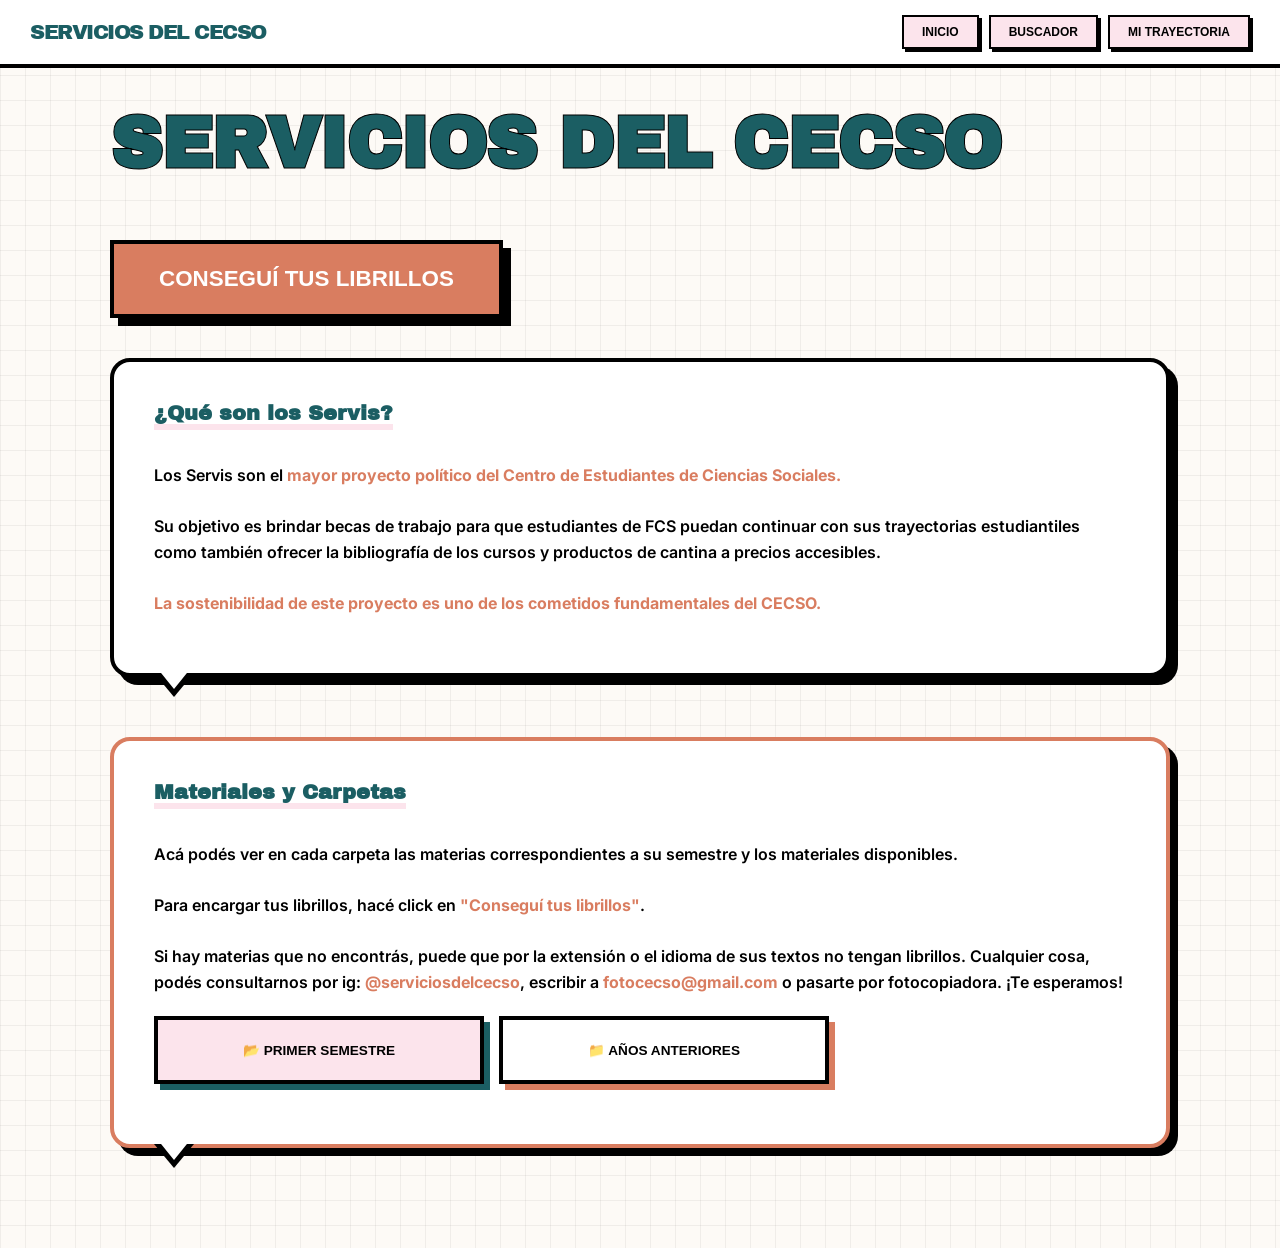
<file: index.html>
<!DOCTYPE html>
<html lang="es">
<head>
  <meta charset="UTF-8"/>
  <title>Servicios del CECSo — ¡Conseguí tus librillos!</title>
  <meta name="viewport" content="width=device-width,initial-scale=1.0, maximum-scale=1.0, user-scalable=no"/>
  <link href="https://fonts.googleapis.com/css2?family=Archivo+Black&family=Inter:wght@300;400;600;700;900&display=swap" rel="stylesheet">
  <link rel="stylesheet" href="style.css">
</head>

<body>

  <nav class="navbar">
      <div class="brand font-logo" onclick="navegar('inicio')">Servicios del CECSo</div>
      <div class="nav-links">
          <button onclick="navegar('inicio')">Inicio</button>
          <button onclick="navegar('app')">Buscador</button>
          <button onclick="navegar('trayectoria')">Mi Trayectoria</button>
      </div>
  </nav>

  <div id="cart-toggle-btn" onclick="toggleCartView()">🛒 Mi Pedido: $0</div>

  <section id="seccion-inicio">
    <div class="hero">
        <h1 class="font-logo">Servicios del CECSo</h1>
        <br>
        <button class="btn-cta-top" onclick="navegar('app')">Conseguí tus librillos</button>
    </div>

    <div class="neo-bubble">
        <h2>¿Qué son los Servis?</h2>
        <p>Los Servis son el <strong>mayor proyecto político del Centro de Estudiantes de Ciencias Sociales.</strong><br><br>
        Su objetivo es brindar becas de trabajo para que estudiantes de FCS puedan continuar con sus trayectorias estudiantiles como también ofrecer la bibliografía de los cursos y productos de cantina a precios accesibles.<br><br>
        <strong>La sostenibilidad de este proyecto es uno de los cometidos fundamentales del CECSO.</strong></p>
    </div>

    <div class="neo-bubble" style="border-color: var(--terracota);">
        <h2>Materiales y Carpetas</h2>
        <p>Acá podés ver en cada carpeta las materias correspondientes a su semestre y los materiales disponibles.<br><br>
        Para encargar tus librillos, hacé click en <strong>"Conseguí tus librillos"</strong>.<br><br>
        Si hay materias que no encontrás, puede que por la extensión o el idioma de sus textos no tengan librillos. Cualquier cosa, podés consultarnos por ig: <strong>@serviciosdelcecso</strong>, escribir a <strong>fotocecso@gmail.com</strong> o pasarte por fotocopiadora. ¡Te esperamos!</p>
        
        <div style="display: flex; gap: 15px; flex-wrap: wrap; margin-top: 20px;">
            <button class="btn-choice" style="max-width: 330px; font-size: 0.85rem; background: var(--rosa-suave); flex: 1; min-width: 250px;" onclick="window.open('https://drive.google.com/drive/folders/1FHf3V4HAhwpLYOpaevKk3GsVMGEFqgXs', '_blank')">
                📂 Primer Semestre
            </button>
            <button class="btn-choice" style="max-width: 330px; font-size: 0.85rem; flex: 1; min-width: 250px;" onclick="window.open('https://drive.google.com/drive/folders/16w8F8sBeJSbU2rO11O8owofr13l4ZIyK', '_blank')">
                📁 Años anteriores
            </button>
        </div>
    </div>
  </section>

  <section id="seccion-trayectoria">
      <div class="trayectoria-header">
          <h2 class="trayectoria-header-title">Mi Trayectoria</h2>
          <p class="trayectoria-subtitle">Seleccioná qué vas a cursar, marcá lo que ya hiciste y armá tu plan.<br><span style="font-size:0.9rem; font-weight:400;">Tus datos se guardan solo en este dispositivo.</span></p>
          <p style="font-size: 0.8rem; color: var(--terracota); margin-top: 0; margin-bottom: 25px; line-height: 1.4;">
            <em>⚠️ <strong>Aviso:</strong> Para simplificar la información de la página, no se aclaran todas las previaturas ni se sugieren trayectorias. Consultá siempre la información oficial en la página de FCS.</em>
          </p>
          <div style="margin-top: 20px; display: flex; gap: 10px; justify-content: center; flex-wrap: wrap;">
               <button class="btn-carrera" onclick="cargarPlan('ciclo_inicial')">Ciclo Inicial</button>
               <button class="btn-carrera" onclick="cargarPlan('ciencia_politica')">Ciencia Política</button>
               <button class="btn-carrera" onclick="cargarPlan('desarrollo')">Desarrollo</button>
               <button class="btn-carrera" onclick="cargarPlan('sociologia')">Sociología</button>
               <button class="btn-carrera" onclick="cargarPlan('trabajo_social')">Trabajo Social</button>
          </div>
      </div>

      <div id="este-semestre-container" style="display: none; max-width: 900px; margin: 0 auto 40px auto;">
          <div style="display: flex; justify-content: space-between; align-items: flex-start; flex-wrap: wrap; gap: 15px;">
              <h3 style="font-family:'Archivo Black'; margin:0; color:var(--petroleo); font-size: 1.8rem;">🎯 Plan de semestre</h3>
              <div style="background: white; border: 3px solid var(--negro); padding: 8px 15px; border-radius: 50px; font-family: 'Archivo Black'; font-size: 1.1rem; box-shadow: 4px 4px 0px var(--negro);">
                  <span id="txt-creditos-semestre" style="color: var(--terracota);">0 cr.</span> / 52 cr. max
              </div>
          </div>
          <p id="alerta-creditos-semestre" style="display: none; background: #f8d7da; border: 2px solid #721c24; color: #721c24; padding: 12px; border-radius: 8px; font-weight: 700; margin-top: 15px; font-size: 0.9rem;"></p>
          <p style="font-weight: 600; margin-top: 20px;">Marcaste que vas a cursar las siguientes materias este semestre:</p>
          <ul id="lista-este-semestre"></ul>
          
          <button class="btn-cta-top" style="margin: 10px 0 0 0; padding: 15px 25px; font-size: 1.1rem; width:100%;" onclick="abrirModalLibrillosCursar()">
              📚 VER LIBRILLOS PARA CURSAR
          </button>
      </div>

      <div id="trayectoria-content" style="display: none;">
          <div class="panel-zen">
              <div class="panel-zen-info">
                  <h3 id="titulo-carrera-activa" class="titulo-zen"></h3>
              </div>
              <div class="panel-zen-acciones">
                  <button id="btn-estado-inscripcion" class="btn-estado" style="display:none; margin:0;" onclick="abrirModalInscripcion()">
                      📋 Ver Requisitos
                  </button>
                  <div class="contador-box">
                      <span id="texto-progreso-global" class="numero-zen">0 / 0 cr.</span>
                  </div>
              </div>
          </div>

          <div id="modulos-container">
              </div>

          <div class="asesoramiento-box">
              <h3>¿Dudas con tu trayectoria?</h3>
             <p style="font-size: 0.9rem; margin-bottom: 15px;">
    No hay una manera correcta de hacer la carrera, cada estudiante va armando su propia trayectoria educativa. Si te quedan dudas, ¡escribinos!
</p>
<select id="asesor_carrera" style="width: 100%; padding: 12px; margin-bottom: 10px; border: 2px solid var(--negro); border-radius: 5px; font-family: 'Inter', sans-serif; box-shadow: inset 2px 2px 5px rgba(0,0,0,0.05); outline: none;">
    <option value="ciclo_inicial">Ciclo Inicial</option>
    <option value="ciencia_politica">Ciencia Política</option>
    <option value="sociologia">Sociología</option>
    <option value="trabajo_social">Trabajo Social</option>
    <option value="desarrollo">Desarrollo</option>
</select>
<input type="text" id="asesor_email" placeholder="Tu contacto (mail o celular)">
<textarea id="asesor_consulta" placeholder="¿En qué te podemos ayudar?"></textarea>
<button class="btn-estado" style="width: 100%; background-color: var(--petroleo); color: white;" onclick="enviarAsesoramiento()">Enviar consulta</button></div>
          
          <div style="text-align: center; margin-top: 20px;">
              <button onclick="limpiarTodo()" style="background: none; border: none; text-decoration: underline; color: #999; font-size: 0.8rem; cursor: pointer;">Limpiar datos guardados</button>
          </div>
      </div>
  </section>

  <div id="modal-inscripcion" class="modal-overlay">
      <div class="modal-content">
          <button class="modal-close" onclick="cerrarModalInscripcion()">✕</button>
          <h3 style="font-family:'Archivo Black'; color:var(--petroleo); margin-top:0; font-size:1.5rem;">Estado de Inscripción</h3>
          <div id="modal-inscripcion-body" style="font-weight: 600; line-height:1.6;"></div>
      </div>
  </div>

  <div id="modal-optativas" class="modal-overlay">
      <div class="modal-content" style="max-width: 650px;">
          <button class="modal-close" onclick="cerrarModalOptativas()">✕</button>
          <h3 id="titulo-modal-optativas" style="font-family:'Archivo Black'; color:var(--petroleo); margin-top:0; font-size:1.5rem; margin-bottom: 5px;">Catálogo de Optativas</h3>
          <p style="font-weight: 600; font-size: 0.9rem; margin-top: 0; margin-bottom: 20px;">Explorá los programas de las materias optativas disponibles y armá tu semestre.</p>
          <input type="text" id="buscador-optativas" placeholder="🔍 Buscar por nombre de materia..." oninput="filtrarOptativas()">
          <div id="lista-optativas-modal"></div>
      </div>
  </div>

  <div id="modal-cursar-librillos" class="modal-overlay">
      <div class="modal-content" style="max-width: 650px; background: var(--crema-papel);">
          <button class="modal-close" onclick="cerrarModalLibrillosCursar()">✕</button>
          <h3 style="font-family:'Archivo Black'; color:var(--petroleo); margin-top:0; font-size:1.5rem; border-bottom: 4px solid var(--negro); padding-bottom: 10px;">Librillos para Cursar</h3>
          <div id="contenido-librillos-cursar" style="min-height: 100px; margin-bottom: 20px;"></div>
          <div style="background: white; border: var(--borde); padding: 20px; box-shadow: var(--sombra);">
              <div class="total-amount" id="display-total-cursar">$0</div>
              <div class="envio-wrapper" onclick="toggleEnvioCursar()">
                  <input type="checkbox" id="check-envio-cursar">
                  <label for="check-envio-cursar" class="envio-label">Envío al interior (+$100)</label>
              </div>
              <button class="btn-cta-top" style="width:100%; margin:0; padding:15px;" onclick="finalizarCompraCursar()">FINALIZAR COMPRA</button>
          </div>
      </div>
  </div>

  <div id="app-container">
      <div id="step-carrera" class="step-view">
          <h2 class="step-title">Elegí tu Carrera</h2>
          <div style="width: 100%; display: flex; flex-direction: column; align-items: center;">
              <button class="btn-choice" onclick="seleccionarCarrera('Ciclo Inicial')">Ciclo Inicial</button>
              <button class="btn-choice" onclick="seleccionarCarrera('Sociología')">Sociología</button>
              <button class="btn-choice" onclick="seleccionarCarrera('Trabajo Social')">Trabajo Social</button>
              <button class="btn-choice" onclick="seleccionarCarrera('Ciencia Política')">Ciencia Política</button>
              <button class="btn-choice" onclick="seleccionarCarrera('Desarrollo')">Desarrollo</button>
          </div>
      </div>
      <div id="step-semestre" class="step-view" style="display:none;">
          <h2 id="txt-carrera-header" class="step-title"></h2>
          <div style="width: 100%; display: flex; flex-direction: column; align-items: center;">
              <button class="btn-choice" onclick="seleccionarSemestre('Par')">Semestre Par</button>
              <button class="btn-choice" onclick="seleccionarSemestre('Impar')">Semestre Impar</button>
              <button class="btn-back" onclick="navegarApp('step-carrera')">← Volver</button>
          </div>
      </div>
      <div id="step-tipo" class="step-view" style="display:none;">
          <h2 id="txt-semestre-header" class="step-title"></h2>
          <div style="width: 100%; display: flex; flex-direction: column; align-items: center;">
              <button class="btn-choice" onclick="iniciarCarga('Obligatorias')">Materias Obligatorias</button>
              <button class="btn-choice" onclick="iniciarCarga('Optativas')">Materias Optativas</button>
              <button class="btn-back" onclick="navegarApp('step-semestre')">← Volver</button>
          </div>
      </div>
      <div id="step-catalogo" style="display:none;">
          <div style="text-align: center; margin-bottom: 40px;">
              <h2 id="txt-hoja-sel" class="step-title" style="border-bottom: 2px solid var(--rosa-suave); display: inline-block; font-size: 1.8rem;"></h2><br><br>
              <button class="btn-back" onclick="navegarApp('step-tipo')" style="margin-top:0; margin-bottom:20px;">← Elegir otro tipo</button><br>
              <input type="text" id="buscador-librillos" placeholder="🔍 Buscar materia..."/>
          </div>
          <div class="main-layout" style="display: flex; gap: 40px; align-items: flex-start;">
              <div id="lista-libros" class="grid-libros" style="flex:2;"></div>
              <div class="cart-box" id="carrito-panel">
                  <div style="display: flex; justify-content: space-between; align-items: center; border-bottom: 4px solid var(--negro); padding-bottom: 10px; margin-bottom: 20px;">
                      <h3 class="font-logo" style="margin:0; font-size: 1.1rem;">Tu Pedido</h3>
                      <button onclick="toggleCartView()" style="background: var(--rosa-suave); border: 2px solid #000; font-weight: 900; padding: 5px 10px; cursor: pointer;" class="mobile-only-btn">CERRAR ✕</button>
                  </div>
                  <div id="cart-items-container"></div>
                  <div class="total-amount" id="display-total">$0</div>
                  <div class="envio-wrapper" onclick="toggleEnvio()">
                      <input type="checkbox" id="check-envio">
                      <label for="check-envio" class="envio-label">Envío al interior (+$200)</label>
                  </div>
                  <button class="btn-cta-top" style="width:100%; margin:0; padding:20px;" onclick="finalizar()">FINALIZAR COMPRA</button>
              </div>
          </div>
      </div>
  </div>

  <script src="script.js"></script>
</body>
</html>
</file>
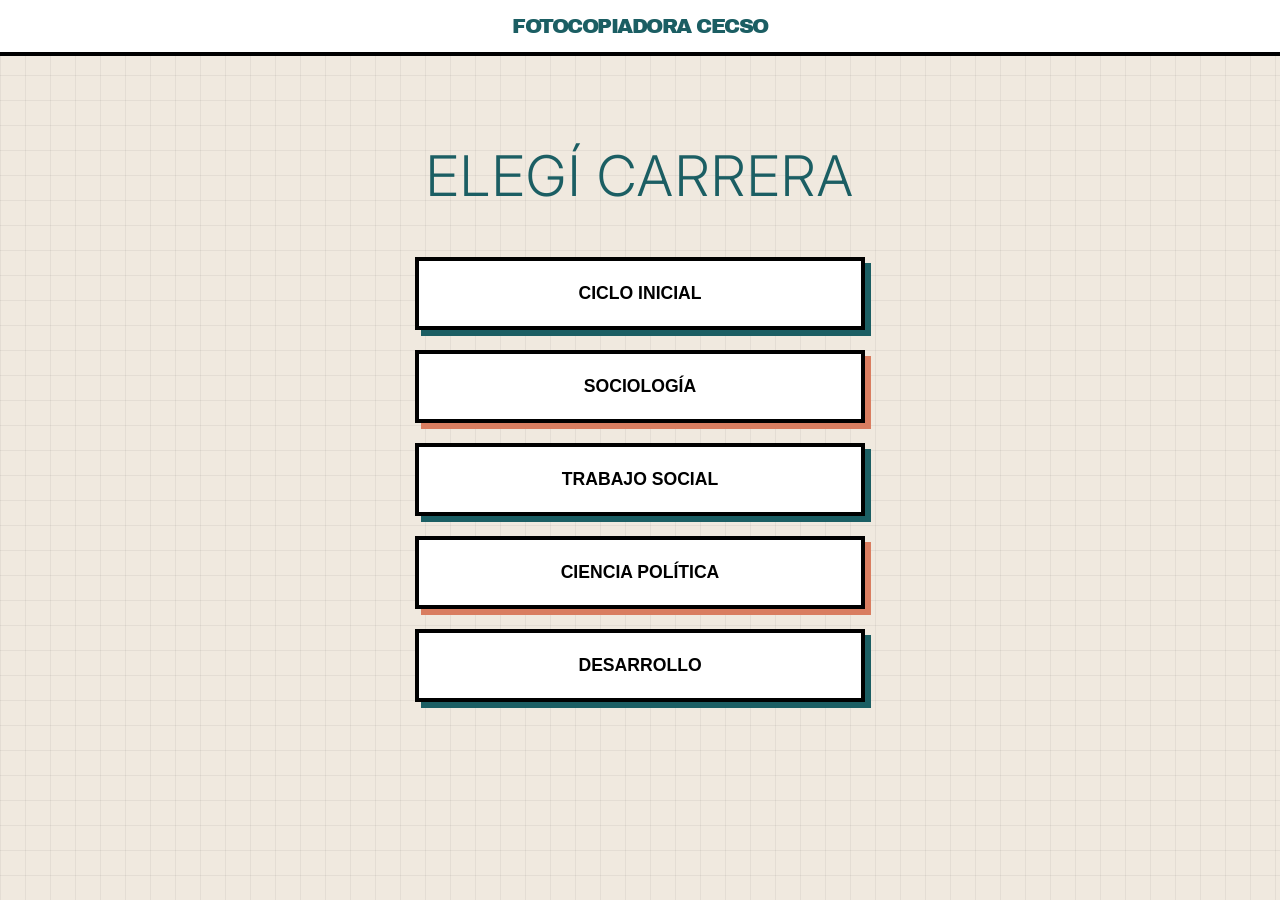
<file: presencial.html>
<!DOCTYPE html>
<html lang="es">
<head>
  <meta charset="UTF-8"/>
  <title>Presencial - CECSo</title>
  <meta name="viewport" content="width=device-width,initial-scale=1.0, maximum-scale=1.0, user-scalable=no"/>
  <link href="https://fonts.googleapis.com/css2?family=Archivo+Black&family=Inter:wght@300;400;600;700;900&display=swap" rel="stylesheet">
  <link rel="stylesheet" href="style.css">
</head>

<body style="background-color: #f0e9df;"> <nav class="navbar" style="justify-content: center;">
      <div class="brand font-logo">Fotocopiadora CECSO</div>
  </nav>

  <div id="cart-toggle-btn" onclick="toggleCartView()">🛒 Ver Pedido: $0</div>

  <div id="app-container" style="display: block; padding-top: 40px;">
      
      <div id="step-carrera" class="step-view">
          <h2 class="step-title" style="color: var(--petroleo);">Elegí Carrera</h2>
          <div style="width: 100%; display: flex; flex-direction: column; align-items: center;">
              <button class="btn-choice" onclick="seleccionarCarrera('Ciclo Inicial')">Ciclo Inicial</button>
              <button class="btn-choice" onclick="seleccionarCarrera('Sociología')">Sociología</button>
              <button class="btn-choice" onclick="seleccionarCarrera('Trabajo Social')">Trabajo Social</button>
              <button class="btn-choice" onclick="seleccionarCarrera('Ciencia Política')">Ciencia Política</button>
              <button class="btn-choice" onclick="seleccionarCarrera('Desarrollo')">Desarrollo</button>
          </div>
      </div>

      <div id="step-semestre" class="step-view" style="display:none;">
          <h2 id="txt-carrera-header" class="step-title"></h2>
          <div style="width: 100%; display: flex; flex-direction: column; align-items: center;">
              <button class="btn-choice" onclick="seleccionarSemestre('Par')">Semestre Par</button>
              <button class="btn-choice" onclick="seleccionarSemestre('Impar')">Semestre Impar</button>
              <button class="btn-back" onclick="navegarApp('step-carrera')">← Volver</button>
          </div>
      </div>

      <div id="step-tipo" class="step-view" style="display:none;">
          <h2 id="txt-semestre-header" class="step-title"></h2>
          <div style="width: 100%; display: flex; flex-direction: column; align-items: center;">
              <button class="btn-choice" onclick="iniciarCarga('Obligatorias')">Materias Obligatorias</button>
              <button class="btn-choice" onclick="iniciarCarga('Optativas')">Materias Optativas</button>
              <button class="btn-back" onclick="navegarApp('step-semestre')">← Volver</button>
          </div>
      </div>

      <div id="step-catalogo" style="display:none; max-width: 1200px; margin: 0 auto; padding: 0 20px;">
          <div style="text-align: center; margin-bottom: 40px;">
              <h2 id="txt-hoja-sel" class="step-title" style="border-bottom: 2px solid var(--rosa-suave); display: inline-block; font-size: 1.8rem;"></h2><br><br>
              <button class="btn-back" onclick="navegarApp('step-tipo')" style="margin-top:0; margin-bottom:20px;">← Elegir otro tipo</button><br>
              <input type="text" id="buscador-librillos" placeholder="🔍 Buscar materia..." style="padding: 15px; width: 100%; max-width: 500px; font-size: 1.1rem; border: 3px solid #000; border-radius: 8px;"/>
          </div>
          
          <div class="main-layout" style="display: flex; gap: 40px; align-items: flex-start;">
              <div id="lista-libros" class="grid-libros" style="flex:2;"></div>
              
              <div class="cart-box" id="carrito-panel">
                  <div style="display: flex; justify-content: space-between; align-items: center; border-bottom: 4px solid var(--negro); padding-bottom: 10px; margin-bottom: 20px;">
                      <h3 class="font-logo" style="margin:0; font-size: 1.1rem;">Pedido Presencial</h3>
                      <button onclick="toggleCartView()" style="background: var(--rosa-suave); border: 2px solid #000; font-weight: 900; padding: 5px 10px; cursor: pointer;" class="mobile-only-btn">CERRAR ✕</button>
                  </div>
                  <div id="cart-items-container"></div>
                  <div class="total-amount" id="display-total">$0</div>
                 <div class="envio-wrapper" onclick="toggleEnvio()" style="display: flex; cursor: pointer;">
              <input type="checkbox" id="check-envio">
              <label class="envio-label" style="cursor: pointer;">Envío al interior (+$100)</label>
                </div>
                <button class="btn-cta-top" style="width:100%; margin:0; padding:20px; background: var(--petroleo); color: white; border: 3px solid var(--negro);" onclick="finalizarPresencial()">HACER PEDIDO</button>
              </div>
      </div>
  </div>

  <script src="script-presencial.js"></script>
</body>
</html>
</file>
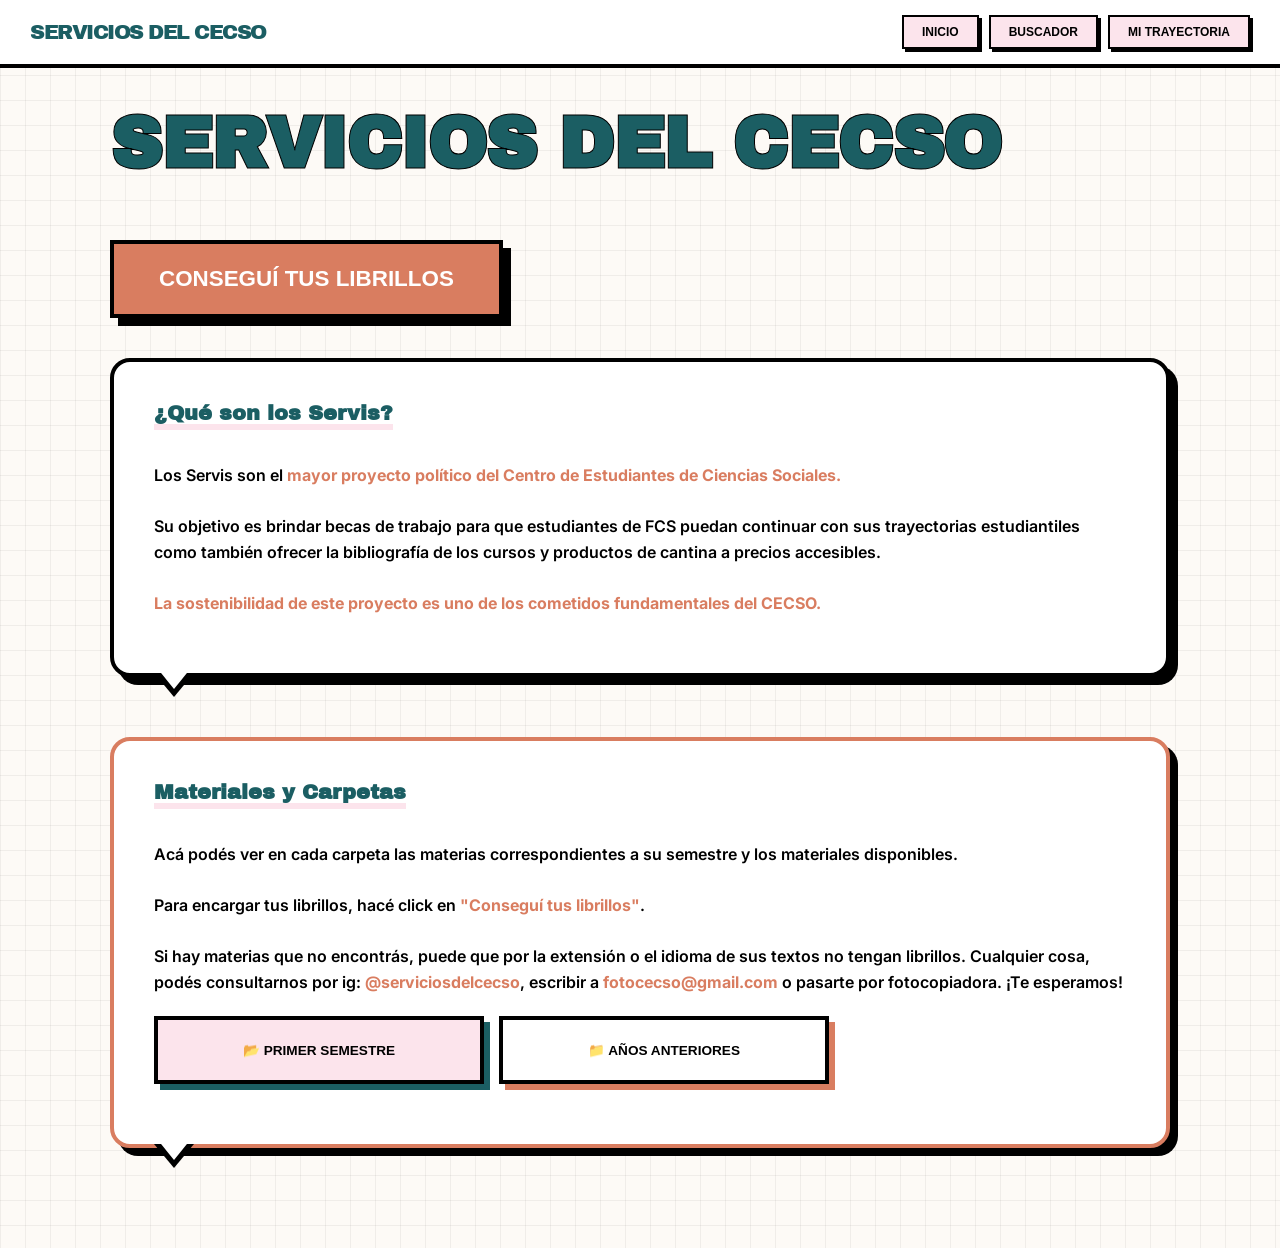
<file: trayectoria.html>
<!DOCTYPE html>
<html lang="es">
<head>
  <meta charset="UTF-8"/>
  <title>Servicios del CECSo — ¡Conseguí tus librillos!</title>
  <meta name="viewport" content="width=device-width,initial-scale=1.0, maximum-scale=1.0, user-scalable=no"/>
  <link href="https://fonts.googleapis.com/css2?family=Archivo+Black&family=Inter:wght@300;400;600;700;900&display=swap" rel="stylesheet">
  <link rel="stylesheet" href="style.css">
</head>

<body>

  <nav class="navbar">
      <div class="brand font-logo" onclick="navegar('inicio')">Servicios del CECSo</div>
      <div class="nav-links">
          <button onclick="navegar('inicio')">Inicio</button>
          <button onclick="navegar('app')">Buscador</button>
          <button onclick="navegar('trayectoria')">Mi Trayectoria</button>
      </div>
  </nav>

  <div id="cart-toggle-btn" onclick="toggleCartView()">🛒 Mi Pedido: $0</div>

  <section id="seccion-inicio">
    <div class="hero">
        <h1 class="font-logo">Servicios del CECSo</h1>
        <br>
        <button class="btn-cta-top" onclick="navegar('app')">Conseguí tus librillos</button>
    </div>

    <div class="neo-bubble">
        <h2>¿Qué son los Servis?</h2>
        <p>Los Servis son el <strong>mayor proyecto político del Centro de Estudiantes de Ciencias Sociales.</strong><br><br>
        Su objetivo es brindar becas de trabajo para que estudiantes de FCS puedan continuar con sus trayectorias estudiantiles como también ofrecer la bibliografía de los cursos y productos de cantina a precios accesibles.<br><br>
        <strong>La sostenibilidad de este proyecto es uno de los cometidos fundamentales del CECSO.</strong></p>
    </div>

    <div class="neo-bubble" style="border-color: var(--terracota);">
        <h2>Materiales y Carpetas</h2>
        <p>Acá podés ver en cada carpeta las materias correspondientes a su semestre y los materiales disponibles.<br><br>
        Para encargar tus librillos, hacé click en <strong>"Conseguí tus librillos"</strong>.<br><br>
        Si hay materias que no encontrás, puede que por la extensión o el idioma de sus textos no tengan librillos. Cualquier cosa, podés consultarnos por ig: <strong>@serviciosdelcecso</strong>, escribir a <strong>fotocecso@gmail.com</strong> o pasarte por fotocopiadora. ¡Te esperamos!</p>
        
        <div style="display: flex; gap: 15px; flex-wrap: wrap; margin-top: 20px;">
            <button class="btn-choice" style="max-width: 330px; font-size: 0.85rem; background: var(--rosa-suave); flex: 1; min-width: 250px;" onclick="window.open('https://drive.google.com/drive/folders/1FHf3V4HAhwpLYOpaevKk3GsVMGEFqgXs', '_blank')">
                📂 Primer Semestre
            </button>
            <button class="btn-choice" style="max-width: 330px; font-size: 0.85rem; flex: 1; min-width: 250px;" onclick="window.open('https://drive.google.com/drive/folders/16w8F8sBeJSbU2rO11O8owofr13l4ZIyK', '_blank')">
                📁 Años anteriores
            </button>
        </div>
    </div>
  </section>

  <section id="seccion-trayectoria">
      <div class="trayectoria-header">
          <h2 class="trayectoria-header-title">Mi Trayectoria</h2>
          <p class="trayectoria-subtitle">Seleccioná qué vas a cursar, marcá lo que ya hiciste y armá tu plan.<br><span style="font-size:0.9rem; font-weight:400;">Tus datos se guardan solo en este dispositivo.</span></p>
          <p style="font-size: 0.8rem; color: var(--terracota); margin-top: 0; margin-bottom: 25px; line-height: 1.4;">
            <em>⚠️ <strong>Aviso:</strong> Para simplificar la información de la página, no se aclaran todas las previaturas ni se sugieren trayectorias. Consultá siempre la información oficial en la página de FCS.</em>
          </p>
          <div style="margin-top: 20px; display: flex; gap: 10px; justify-content: center; flex-wrap: wrap;">
               <button class="btn-carrera" onclick="cargarPlan('ciclo_inicial')">Ciclo Inicial</button>
               <button class="btn-carrera" onclick="cargarPlan('ciencia_politica')">Ciencia Política</button>
               <button class="btn-carrera" onclick="cargarPlan('desarrollo')">Desarrollo</button>
               <button class="btn-carrera" onclick="cargarPlan('sociologia')">Sociología</button>
               <button class="btn-carrera" onclick="cargarPlan('trabajo_social')">Trabajo Social</button>
          </div>
      </div>

      <div id="este-semestre-container" style="display: none; max-width: 900px; margin: 0 auto 40px auto;">
          <div style="display: flex; justify-content: space-between; align-items: flex-start; flex-wrap: wrap; gap: 15px;">
              <h3 style="font-family:'Archivo Black'; margin:0; color:var(--petroleo); font-size: 1.8rem;">🎯 Plan de semestre</h3>
              <div style="background: white; border: 3px solid var(--negro); padding: 8px 15px; border-radius: 50px; font-family: 'Archivo Black'; font-size: 1.1rem; box-shadow: 4px 4px 0px var(--negro);">
                  <span id="txt-creditos-semestre" style="color: var(--terracota);">0 cr.</span> / 52 cr. max
              </div>
          </div>
          <p id="alerta-creditos-semestre" style="display: none; background: #f8d7da; border: 2px solid #721c24; color: #721c24; padding: 12px; border-radius: 8px; font-weight: 700; margin-top: 15px; font-size: 0.9rem;"></p>
          <p style="font-weight: 600; margin-top: 20px;">Marcaste que vas a cursar las siguientes materias este semestre:</p>
          <ul id="lista-este-semestre"></ul>
          
          <button class="btn-cta-top" style="margin: 10px 0 0 0; padding: 15px 25px; font-size: 1.1rem; width:100%;" onclick="abrirModalLibrillosCursar()">
              📚 VER LIBRILLOS PARA CURSAR
          </button>
      </div>

      <div id="trayectoria-content" style="display: none;">
          <div class="panel-zen">
              <div class="panel-zen-info">
                  <h3 id="titulo-carrera-activa" class="titulo-zen"></h3>
              </div>
              <div class="panel-zen-acciones">
                  <button id="btn-estado-inscripcion" class="btn-estado" style="display:none; margin:0;" onclick="abrirModalInscripcion()">
                      📋 Ver Requisitos
                  </button>
                  <div class="contador-box">
                      <span id="texto-progreso-global" class="numero-zen">0 / 0 cr.</span>
                  </div>
              </div>
          </div>

          <div id="modulos-container">
              </div>

          <div class="asesoramiento-box">
              <h3>¿Dudas con tu trayectoria?</h3>
             <p style="font-size: 0.9rem; margin-bottom: 15px;">
    No hay una manera correcta de hacer la carrera, cada estudiante va armando su propia trayectoria educativa. Si te quedan dudas, ¡escribinos!
</p>
<select id="asesor_carrera" style="width: 100%; padding: 12px; margin-bottom: 10px; border: 2px solid var(--negro); border-radius: 5px; font-family: 'Inter', sans-serif; box-shadow: inset 2px 2px 5px rgba(0,0,0,0.05); outline: none;">
    <option value="ciclo_inicial">Ciclo Inicial</option>
    <option value="ciencia_politica">Ciencia Política</option>
    <option value="sociologia">Sociología</option>
    <option value="trabajo_social">Trabajo Social</option>
    <option value="desarrollo">Desarrollo</option>
</select>
<input type="text" id="asesor_email" placeholder="Tu contacto (mail o celular)">
<textarea id="asesor_consulta" placeholder="¿En qué te podemos ayudar?"></textarea>
<button class="btn-estado" style="width: 100%; background-color: var(--petroleo); color: white;" onclick="enviarAsesoramiento()">Enviar consulta</button></div>
          
          <div style="text-align: center; margin-top: 20px;">
              <button onclick="limpiarTodo()" style="background: none; border: none; text-decoration: underline; color: #999; font-size: 0.8rem; cursor: pointer;">Limpiar datos guardados</button>
          </div>
      </div>
  </section>

  <div id="modal-inscripcion" class="modal-overlay">
      <div class="modal-content">
          <button class="modal-close" onclick="cerrarModalInscripcion()">✕</button>
          <h3 style="font-family:'Archivo Black'; color:var(--petroleo); margin-top:0; font-size:1.5rem;">Estado de Inscripción</h3>
          <div id="modal-inscripcion-body" style="font-weight: 600; line-height:1.6;"></div>
      </div>
  </div>

  <div id="modal-optativas" class="modal-overlay">
      <div class="modal-content" style="max-width: 650px;">
          <button class="modal-close" onclick="cerrarModalOptativas()">✕</button>
          <h3 id="titulo-modal-optativas" style="font-family:'Archivo Black'; color:var(--petroleo); margin-top:0; font-size:1.5rem; margin-bottom: 5px;">Catálogo de Optativas</h3>
          <p style="font-weight: 600; font-size: 0.9rem; margin-top: 0; margin-bottom: 20px;">Explorá los programas de las materias optativas disponibles y armá tu semestre.</p>
          <input type="text" id="buscador-optativas" placeholder="🔍 Buscar por nombre de materia..." oninput="filtrarOptativas()">
          <div id="lista-optativas-modal"></div>
      </div>
  </div>

  <div id="modal-cursar-librillos" class="modal-overlay">
      <div class="modal-content" style="max-width: 650px; background: var(--crema-papel);">
          <button class="modal-close" onclick="cerrarModalLibrillosCursar()">✕</button>
          <h3 style="font-family:'Archivo Black'; color:var(--petroleo); margin-top:0; font-size:1.5rem; border-bottom: 4px solid var(--negro); padding-bottom: 10px;">Librillos para Cursar</h3>
          <div id="contenido-librillos-cursar" style="min-height: 100px; margin-bottom: 20px;"></div>
          <div style="background: white; border: var(--borde); padding: 20px; box-shadow: var(--sombra);">
              <div class="total-amount" id="display-total-cursar">$0</div>
              <div class="envio-wrapper" onclick="toggleEnvioCursar()">
                  <input type="checkbox" id="check-envio-cursar">
                  <label for="check-envio-cursar" class="envio-label">Envío al interior (+$100)</label>
              </div>
              <button class="btn-cta-top" style="width:100%; margin:0; padding:15px;" onclick="finalizarCompraCursar()">FINALIZAR COMPRA</button>
          </div>
      </div>
  </div>

  <div id="app-container">
      <div id="step-carrera" class="step-view">
          <h2 class="step-title">Elegí tu Carrera</h2>
          <div style="width: 100%; display: flex; flex-direction: column; align-items: center;">
              <button class="btn-choice" onclick="seleccionarCarrera('Ciclo Inicial')">Ciclo Inicial</button>
              <button class="btn-choice" onclick="seleccionarCarrera('Sociología')">Sociología</button>
              <button class="btn-choice" onclick="seleccionarCarrera('Trabajo Social')">Trabajo Social</button>
              <button class="btn-choice" onclick="seleccionarCarrera('Ciencia Política')">Ciencia Política</button>
              <button class="btn-choice" onclick="seleccionarCarrera('Desarrollo')">Desarrollo</button>
          </div>
      </div>
      <div id="step-semestre" class="step-view" style="display:none;">
          <h2 id="txt-carrera-header" class="step-title"></h2>
          <div style="width: 100%; display: flex; flex-direction: column; align-items: center;">
              <button class="btn-choice" onclick="seleccionarSemestre('Par')">Semestre Par</button>
              <button class="btn-choice" onclick="seleccionarSemestre('Impar')">Semestre Impar</button>
              <button class="btn-back" onclick="navegarApp('step-carrera')">← Volver</button>
          </div>
      </div>
      <div id="step-tipo" class="step-view" style="display:none;">
          <h2 id="txt-semestre-header" class="step-title"></h2>
          <div style="width: 100%; display: flex; flex-direction: column; align-items: center;">
              <button class="btn-choice" onclick="iniciarCarga('Obligatorias')">Materias Obligatorias</button>
              <button class="btn-choice" onclick="iniciarCarga('Optativas')">Materias Optativas</button>
              <button class="btn-back" onclick="navegarApp('step-semestre')">← Volver</button>
          </div>
      </div>
      <div id="step-catalogo" style="display:none;">
          <div style="text-align: center; margin-bottom: 40px;">
              <h2 id="txt-hoja-sel" class="step-title" style="border-bottom: 2px solid var(--rosa-suave); display: inline-block; font-size: 1.8rem;"></h2><br><br>
              <button class="btn-back" onclick="navegarApp('step-tipo')" style="margin-top:0; margin-bottom:20px;">← Elegir otro tipo</button><br>
              <input type="text" id="buscador-librillos" placeholder="🔍 Buscar materia..."/>
          </div>
          <div class="main-layout" style="display: flex; gap: 40px; align-items: flex-start;">
              <div id="lista-libros" class="grid-libros" style="flex:2;"></div>
              <div class="cart-box" id="carrito-panel">
                  <div style="display: flex; justify-content: space-between; align-items: center; border-bottom: 4px solid var(--negro); padding-bottom: 10px; margin-bottom: 20px;">
                      <h3 class="font-logo" style="margin:0; font-size: 1.1rem;">Tu Pedido</h3>
                      <button onclick="toggleCartView()" style="background: var(--rosa-suave); border: 2px solid #000; font-weight: 900; padding: 5px 10px; cursor: pointer;" class="mobile-only-btn">CERRAR ✕</button>
                  </div>
                  <div id="cart-items-container"></div>
                  <div class="total-amount" id="display-total">$0</div>
                  <div class="envio-wrapper" onclick="toggleEnvio()">
                      <input type="checkbox" id="check-envio">
                      <label for="check-envio" class="envio-label">Envío al interior (+$200)</label>
                  </div>
                  <button class="btn-cta-top" style="width:100%; margin:0; padding:20px;" onclick="finalizar()">FINALIZAR COMPRA</button>
              </div>
          </div>
      </div>
  </div>

  <script src="script.js"></script>
</body>
</html>
</file>
<file: style.css>
:root {
    --petroleo: #1b5e63;
    --terracota: #d97d60;
    --crema-papel: #fdfaf6;
    --crema-oscuro: #f0e9df;
    --rosa-suave: #fce4ec;
    --negro: #000000;
    --borde: 4px solid #000000;
    --sombra: 8px 8px 0px #000000;
    --sombra-pet: 6px 6px 0px var(--petroleo);
    --sombra-terra: 6px 6px 0px var(--terracota);
    
    --fondo-obligatoria: #e8f2f3; 
    --fondo-optativa: #fdf2ef;    
}

* { box-sizing: border-box; -webkit-tap-highlight-color: transparent; }

body {
  margin: 0; padding: 0; background-color: var(--crema-papel);
  background-image: 
    linear-gradient(rgba(0,0,0,0.05) 1px, transparent 1px),
    linear-gradient(90deg, rgba(0,0,0,0.05) 1px, transparent 1px);
  background-size: 25px 25px;
  font-family: 'Inter', sans-serif; color: var(--negro);
}

.font-logo { font-family: 'Archivo Black', sans-serif; text-transform: uppercase; letter-spacing: -1.5px; }

/* NAVBAR */
.navbar {
    display: flex; justify-content: space-between; align-items: center;
    padding: 15px 30px; background: white; border-bottom: var(--borde);
    position: sticky; top: 0; z-index: 1000;
}
.brand { cursor: pointer; font-size: 1.3rem; color: var(--petroleo); white-space: nowrap; }
.nav-links { display: flex; gap: 10px; }
.nav-links button {
    background: var(--rosa-suave); border: 2.5px solid var(--negro); padding: 8px 18px;
    font-weight: 800; cursor: pointer; box-shadow: 3px 3px 0px var(--negro);
    transition: 0.1s; text-transform: uppercase; font-size: 0.75rem;
}
.nav-links button:active { transform: translate(2px, 2px); box-shadow: 0px 0px 0px var(--negro); }

/* INICIO */
#seccion-inicio { max-width: 1100px; margin: 0 auto; padding: 40px 20px; }
.hero { text-align: left; }
.hero h1 { 
    font-size: clamp(1.8rem, 6.5vw, 4.5rem); color: var(--petroleo); line-height: 1; 
    margin: 0; -webkit-text-stroke: 1px var(--negro); white-space: nowrap; 
}
.btn-cta-top {
    display: inline-block; margin: 40px 0; padding: 22px 45px;
    background: var(--terracota); color: white; border: var(--borde);
    font-weight: 900; font-size: 1.4rem; text-transform: uppercase;
    cursor: pointer; box-shadow: var(--sombra); transition: 0.1s;
}
.btn-cta-top:active { transform: translate(4px, 4px); box-shadow: 0px 0px 0px #000; }

.neo-bubble {
    background: white; border: var(--borde); padding: 40px;
    box-shadow: var(--sombra); margin-bottom: 60px; border-radius: 20px;
    position: relative;
}
.neo-bubble::after {
    content: ""; position: absolute; bottom: -24px; left: 40px;
    width: 0; height: 0; border-left: 20px solid transparent; border-right: 20px solid transparent;
    border-top: 24px solid var(--negro);
}
.neo-bubble::before {
    content: ""; position: absolute; bottom: -16px; left: 43px;
    width: 0; height: 0; z-index: 2; border-left: 17px solid transparent; border-right: 17px solid transparent;
    border-top: 21px solid white;
}
.neo-bubble h2 { font-size: 1.3rem; font-family: 'Archivo Black'; margin-top: 0; color: var(--petroleo); border-bottom: 6px solid var(--rosa-suave); display: inline-block; }
.neo-bubble p { font-weight: 600; line-height: 1.6; }
.neo-bubble strong { color: var(--terracota); }

/* APP SELECCIÓN */
#app-container { display: none; padding: 40px 20px; max-width: 1200px; margin: 0 auto; }
.step-view { display: flex; flex-direction: column; align-items: center; min-height: 70vh; text-align: center; }
.step-title { font-family: 'Inter', sans-serif; font-weight: 300; font-size: 3.5rem; color: var(--terracota); text-transform: uppercase; letter-spacing: 2px; }

.btn-choice {
    background: white; border: var(--borde); padding: 22px; width: 100%; max-width: 450px; 
    margin-bottom: 20px; font-weight: 800; font-size: 1.1rem; cursor: pointer; text-transform: uppercase;
    box-shadow: 6px 6px 0px var(--petroleo); transition: transform 0.1s, box-shadow 0.1s;
}
.btn-choice:nth-of-type(even) { box-shadow: 6px 6px 0px var(--terracota); }
.btn-choice:hover { transform: translate(-2px, -2px); box-shadow: 8px 8px 0px var(--negro); }
.btn-choice:active { transform: translate(4px, 4px); box-shadow: 0px 0px 0px transparent; }

.btn-back { margin-top:10px; font-weight:800; cursor:pointer; background:none; border:none; text-decoration:underline; font-size: 1rem; color: var(--negro); }

/* BUSCADOR & GRILLA */
#buscador-librillos {
    width: 100%; max-width: 600px; padding: 18px 25px; border: var(--borde);
    font-size: 1.1rem; font-weight: 700; outline: none; box-shadow: 6px 6px 0px var(--petroleo);
    margin-bottom: 40px; background: white;
}

.grid-libros { display: grid; grid-template-columns: repeat(auto-fill, minmax(280px, 1fr)); gap: 30px; }

.lib-bubble { 
    background: white; border: var(--borde); padding: 25px; border-radius: 20px; 
    box-shadow: var(--sombra-pet); display: flex; flex-direction: column; height: 100%;
    transition: transform 0.1s, box-shadow 0.1s;
}
.grid-libros .lib-bubble:nth-child(even) { box-shadow: var(--sombra-terra); }
.lib-bubble:hover { transform: translate(-2px, -2px); box-shadow: 8px 8px 0px var(--petroleo); }
.grid-libros .lib-bubble:nth-child(even):hover { box-shadow: 8px 8px 0px var(--terracota); }

.lib-title { font-weight: 800; font-size: 1.1rem; margin-bottom: 20px; color: var(--petroleo); line-height: 1.2; }
.btn-add { background: white; border: 3px solid var(--negro); padding: 10px 18px; font-weight: 900; cursor: pointer; font-size: 0.75rem; box-shadow: 4px 4px 0px var(--negro); text-transform: uppercase; transition:0.1s;}
.btn-add:active { transform: translate(2px,2px); box-shadow: 0 0 0 #000; }
.btn-add.active { background: var(--petroleo); color: white; border-color: var(--petroleo); box-shadow: 4px 4px 0px var(--terracota); }

/* CARRITO BLINDADO */
.cart-box { 
    background: white; border: var(--borde); padding: 25px; 
    box-shadow: var(--sombra); position: sticky; top: 120px; 
    min-width: 280px; 
}

.cart-item { 
    display: flex; justify-content: space-between; align-items: center; 
    padding: 12px 0; border-bottom: 1px solid #eee; width: 100%; 
}

.cart-item-title {
    font-weight: 700; font-size: 0.85rem; flex: 1; min-width: 0;       
    white-space: nowrap; overflow: hidden; text-overflow: ellipsis; 
    margin-right: 10px; text-align: left;
}

.cart-item-actions { display: flex; align-items: center; gap: 10px; flex-shrink: 0; }

.total-amount { font-family: 'Archivo Black'; font-size: 2.2rem; color: var(--petroleo); text-align: right; margin-bottom: 20px; }
.envio-wrapper { background: #eee; padding: 15px; margin-bottom: 20px; border-left: 5px solid var(--terracota); display: flex; align-items: center; gap: 10px; cursor: pointer; }
.envio-wrapper input { width: 20px; height: 20px; cursor: pointer; accent-color: var(--terracota); }
.envio-label { font-weight: 700; font-size: 0.9rem; cursor: pointer; }

#cart-toggle-btn { display: none; position: fixed; bottom: 25px; right: 20px; background: var(--terracota); border: 3px solid #000; padding: 15px 25px; color: white; font-weight: 900; box-shadow: 5px 5px 0px #000; z-index: 3000; cursor: pointer; border-radius: 50px; text-transform: uppercase; font-size: 0.9rem; }

/* MI TRAYECTORIA */
#seccion-trayectoria { display: none; padding: 40px 20px; max-width: 900px; margin: 0 auto; }
.trayectoria-header { text-align: center; margin-bottom: 30px; }
.trayectoria-header-title { font-family: 'Inter', sans-serif; font-weight: 300; font-size: clamp(2rem, 6vw, 4rem); color: var(--terracota); text-transform: uppercase; letter-spacing: 2px; margin: 0 0 10px 0; text-align: center; }
.trayectoria-subtitle { font-weight: 600; font-size: 1.1rem; text-align: center; margin-bottom: 30px; color: var(--negro); }

.btn-carrera {
    background: white; border: 3px solid var(--negro); padding: 12px 20px; 
    font-family: 'Archivo Black', sans-serif; font-size: 0.9rem; text-transform: uppercase; 
    cursor: pointer; border-radius: 10px; box-shadow: 4px 4px 0px var(--negro); transition: 0.1s;
}
.btn-carrera:hover { transform: translate(-2px, -2px); box-shadow: 6px 6px 0px var(--negro); }
.btn-carrera:active { transform: translate(2px, 2px); box-shadow: 0px 0px 0px transparent; }

/* PANEL ZEN (Rediseñado y NO Sticky) */
.panel-zen {
    background: white; border: var(--borde); padding: 20px; border-radius: 15px;
    box-shadow: var(--sombra); margin-bottom: 40px; 
    display: flex; justify-content: space-between; align-items: center; gap: 15px;
}
.panel-zen-info { display: flex; flex-direction: column; align-items: flex-start; gap: 5px; }
.titulo-zen { margin: 0; font-family: 'Archivo Black'; font-size: 1.3rem; color: var(--petroleo); text-transform: uppercase; }
.subtexto-zen { font-size: 0.85rem; font-weight: 600; color: #666; margin: 0; }
.panel-zen-acciones { display: flex; align-items: center; gap: 15px; }
.contador-box { background: transparent; border: none; padding: 0; display: inline-block; box-shadow: none; }
.numero-zen { font-size: 1rem; font-weight: 800; color: var(--terracota); }

.modulo-box {
    background: white; border: var(--borde); padding: 25px; border-radius: 15px;
    box-shadow: var(--sombra-terra); margin-bottom: 30px;
}

/* ESTILOS MOI (Destacado) */
.modulo-moi {
    background-color: var(--crema-oscuro) !important;
    border: 3px dashed var(--petroleo) !important;
    box-shadow: 6px 6px 0px rgba(27, 94, 99, 0.2) !important;
}
.modulo-moi .modulo-header { border-bottom: 2px solid rgba(27, 94, 99, 0.3); }

.modulo-obligatoria { background-color: var(--fondo-obligatoria); }
.modulo-optativa { background-color: var(--fondo-optativa); }

.modulo-header { display: flex; justify-content: space-between; align-items: center; border-bottom: 3px solid rgba(0,0,0,0.1); padding-bottom: 10px; margin-bottom: 20px; }
.modulo-header h3 { margin: 0; font-family: 'Archivo Black'; font-size: 1.4rem; color: var(--petroleo); }
.modulo-progreso { font-weight: 800; color: var(--terracota); background: rgba(255,255,255,0.6); padding: 5px 10px; border-radius: 8px; border: 1px dashed var(--terracota); }

.materia-item {
    display: flex; justify-content: space-between; align-items: center;
    padding: 15px 0; border-bottom: 1px dashed rgba(0,0,0,0.1); gap: 15px;
}
.materia-item:last-child { border-bottom: none; }
.materia-info { flex: 1; }
.materia-nombre { font-weight: 700; font-size: 1rem; margin: 0; line-height: 1.2; }
.materia-meta { font-size: 0.8rem; font-weight: 600; color: #666; margin-top: 5px; }

.materia-acciones { display: flex; gap: 10px; flex-shrink: 0; align-items: center; }
.btn-estado {
    background: white; border: 2px solid var(--negro); padding: 8px 15px;
    font-weight: 800; cursor: pointer; font-size: 0.75rem; text-transform: uppercase;
    box-shadow: 3px 3px 0px var(--negro); transition: 0.1s; border-radius: 5px;
}
.btn-estado:active { transform: translate(2px,2px); box-shadow: 0 0 0 #000; }

.btn-aprobada.activa { background: #d4edda; border-color: #28a745; box-shadow: 3px 3px 0px #28a745; color: #155724; }
.btn-cursar { border-color: var(--petroleo); color: var(--petroleo); }
.btn-cursar.activa { background: var(--terracota); border-color: var(--terracota); box-shadow: 3px 3px 0px var(--negro); color: white; }

.asesoramiento-box {
    background: var(--crema-papel); border: 3px dashed var(--petroleo); padding: 30px;
    text-align: center; border-radius: 15px; margin-top: 50px;
}
.asesoramiento-box h3 { font-family: 'Archivo Black'; color: var(--petroleo); margin-top: 0; }
.asesoramiento-box input, .asesoramiento-box textarea {
    width: 100%; max-width: 400px; padding: 12px; border: 2px solid var(--negro);
    font-family: 'Inter'; font-weight: 600; margin-bottom: 15px; border-radius: 5px; outline: none;
}
.asesoramiento-box textarea { resize: vertical; min-height: 80px; }

.input-optativos {
    width: 60px; padding: 8px; border: 2px solid var(--negro);
    font-family: 'Archivo Black'; font-size: 1rem; text-align: center;
    border-radius: 5px; outline: none; box-shadow: 3px 3px 0px var(--negro);
    transition: 0.1s;
}
.input-optativos:focus { box-shadow: 0px 0px 0px var(--negro); transform: translate(3px, 3px); }

#este-semestre-container {
    background: var(--rosa-suave); border: var(--borde); padding: 25px; 
    border-radius: 15px; margin-bottom: 40px; box-shadow: var(--sombra);
}
#lista-este-semestre { font-weight: 700; line-height: 1.8; color: var(--petroleo); padding-left: 20px; font-size: 1rem; }

/* MODALES */
.modal-overlay { 
    display: none; position: fixed; top: 0; left: 0; width: 100%; height: 100%; 
    background: rgba(0,0,0,0.6); z-index: 4000; align-items: center; justify-content: center; padding: 20px; 
}
.modal-content { 
    background: white; border: var(--borde); border-radius: 15px; padding: 30px; 
    max-width: 500px; width: 100%; box-shadow: var(--sombra); position: relative; max-height: 90vh; overflow-y: auto;
}
.modal-close { 
    position: absolute; top: 15px; right: 20px; font-weight: 900; font-size: 1.5rem; 
    cursor: pointer; background: none; border: none; color: var(--terracota); transition: 0.1s;
}
.modal-close:hover { transform: scale(1.2); }
.caja-estado { border: 2px solid var(--negro); padding: 15px; border-radius: 10px; margin-bottom: 15px; }

/* ESTILOS CATÁLOGOS */
.optativa-card {
    border-bottom: 1px dashed #ccc; padding: 15px 0; display: flex; justify-content: space-between; align-items: center; gap: 15px;
}
.optativa-card:last-child { border-bottom: none; }
.btn-programa {
    background: var(--rosa-suave); border: 2px solid var(--negro); padding: 8px 12px; font-weight: 800; font-size: 0.75rem; text-decoration: none; color: var(--negro); box-shadow: 2px 2px 0px var(--negro); text-transform: uppercase; white-space: nowrap; transition: 0.1s; display: inline-block; cursor: pointer;
}
.btn-programa:active { transform: translate(2px,2px); box-shadow: 0 0 0 #000; }
#buscador-optativas { width: 100%; padding: 12px; border: 2px solid var(--negro); font-family: 'Inter'; font-weight: 700; margin-bottom: 15px; border-radius: 5px; outline: none; }

.bolsa-mobile {
    display: flex;
    flex-direction: column;
    align-items: flex-end;
    gap: 10px;
}

/* RESPONSIVE CELULARES */
@media (max-width: 900px) {
    .navbar .brand { display: none; }
    .navbar { justify-content: center; padding: 12px; }
    .nav-links { width: 100%; justify-content: center; gap: 10px; flex-wrap: wrap; }
    .nav-links button { background: var(--rosa-suave); border: 2px solid var(--negro); box-shadow: none; border-radius: 50px; padding: 8px 15px; font-size: 0.8rem; width: auto; }
    .nav-links button:active { background: var(--negro); color: white; transform: none; }
    .main-layout { flex-direction: column; }
    .hero { text-align: center; margin-bottom: 30px; }
    .hero h1 { font-size: 2.3rem; white-space: normal; -webkit-text-stroke: 0.8px var(--negro); letter-spacing: 1px; display: inline-block; border-bottom: 6px solid var(--terracota); padding-bottom: 5px; } 
    .step-title { font-size: 2.2rem; }
    .cart-box { position: fixed; bottom: 0; left: 0; width: 100%; z-index: 2500; border-top: var(--borde); transform: translateY(110%); transition: 0.4s cubic-bezier(0.4, 0, 0.2, 1); box-shadow: 0px -10px 30px rgba(0,0,0,0.2); background: white; padding: 30px 20px; max-height: 85vh; overflow-y: auto; }
    .cart-box.open { transform: translateY(0); }
    #app-container { padding-bottom: 120px; }
    
    .panel-zen { flex-direction: column; align-items: flex-start; padding: 15px; gap: 10px;}
    .panel-zen-acciones { width: 100%; justify-content: space-between; }
    #btn-estado-inscripcion { padding: 8px 12px; font-size: 0.75rem; }

    .materia-item { flex-direction: column; align-items: flex-start; gap: 10px; }
    .materia-acciones { width: 100%; display: flex; flex-direction: row; flex-wrap: wrap; justify-content: stretch; }
    .btn-estado { flex: 1; padding: 12px 5px; }
    
    .optativa-card { flex-direction: column; align-items: flex-start; }
    .btn-programa { width: 100%; text-align: center; }
}

@media (max-width: 600px) {
    .bolsa-mobile {
        align-items: flex-start;
        width: 100%;
        border-top: 1px dashed #ccc;
        padding-top: 10px;
    }
}

.mobile-only-btn { display: none; }
@media (max-width: 900px) { .mobile-only-btn { display: block; } }
</file>
